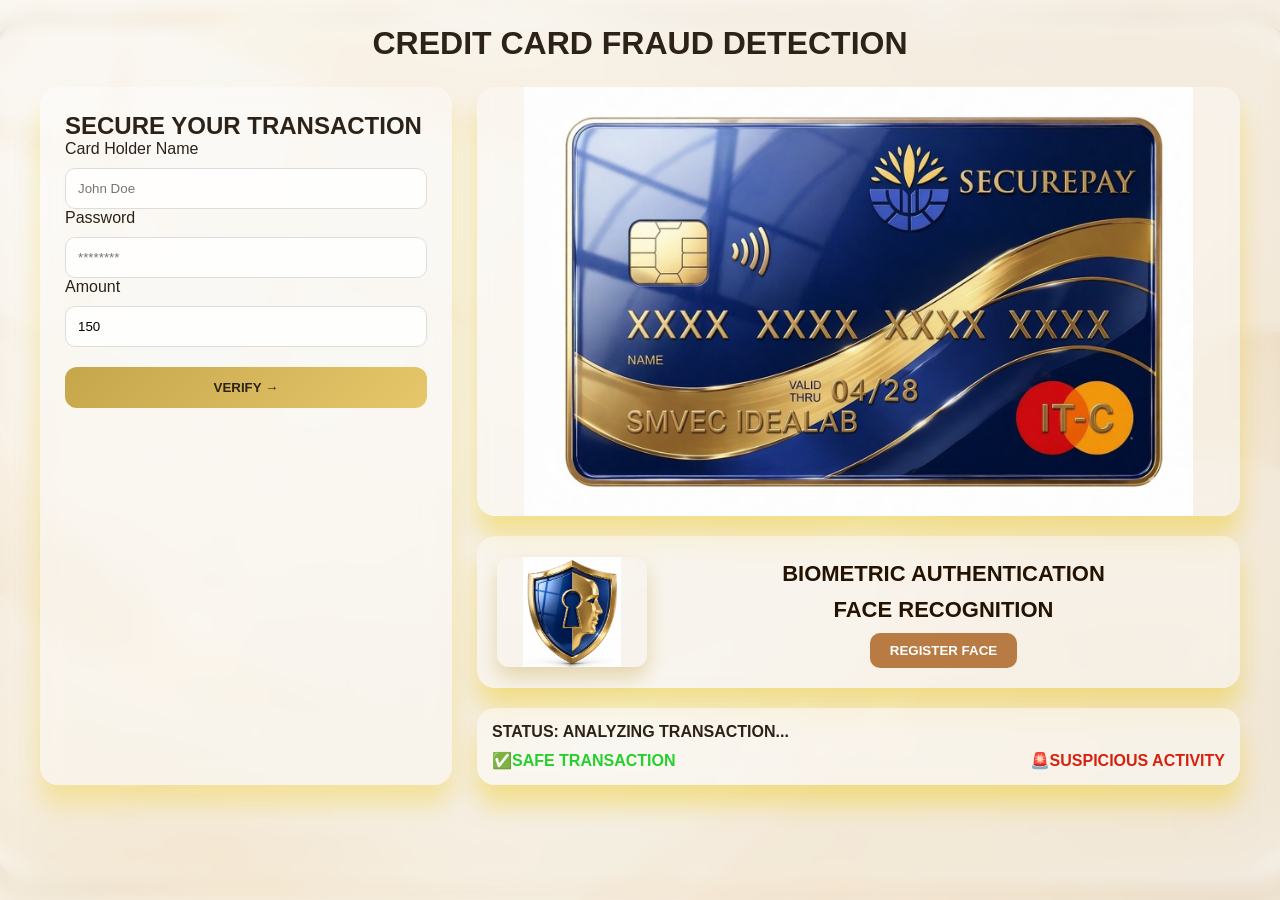
<file: frontend/index.html>
<!DOCTYPE html>
<html lang="en">
<head>
    <meta charset="UTF-8">
    <meta name="viewport" content="width=device-width, initial-scale=1.0">
    <title>Credit Card Fraud Detection</title>
    <link rel="stylesheet" href="style.css">
</head>
<body>

<div class="container">

    <!-- HEADER -->
    <div class="header">
        <h1>     CREDIT CARD FRAUD DETECTION</h1>
    </div>

    <div class="main">

        <!-- LEFT PANEL -->
        <div class="left-panel">
            <h2>SECURE YOUR TRANSACTION</h2>

            <label>Card Holder Name</label>
            <input type="text" placeholder="John Doe">

            <label>Password</label>
            <input type="password" placeholder="********">

            <label>Amount</label>
            <input type="number" value="150">

            <button onclick="submitForm()">VERIFY →</button>
        </div>

        <!-- RIGHT PANEL -->
        <div class="right-panel">

            <!-- CARD -->
            <div class="card-box">
                <img src="card.png" alt="Credit Card" class="real-card">
            </div>

            <!-- FACE RECOGNITION -->
            <div class="face-box">
                <div class="face-content">

                    <!-- IMAGE LEFT -->
                    <img src="logo.png" alt="Security Logo" class="face-logo">

                    <!-- TEXT RIGHT -->
                    <div class="face-text">
                        <h2>BIOMETRIC AUTHENTICATION</h2>
                        <h2>FACE RECOGNITION</h2>
                        <button onclick="registerFace()">REGISTER FACE</button>
                    </div>

                </div>
            </div>

            <!-- STATUS -->
            <div class="status-box">
                <p>STATUS: ANALYZING TRANSACTION...</p>
                <div class="status-indicators">
                    <span class="safe">✅SAFE TRANSACTION</span>
                    <span class="fraud">🚨SUSPICIOUS ACTIVITY</span>
                </div>
            </div>

        </div>

    </div>

</div>

<script src="script.js"></script>
</body>
</html>
</file>
<file: frontend/style.css>
/* RESET + GLOBAL */
* {
    margin: 0;
    padding: 0;
    box-sizing: border-box;
    font-family: 'Segoe UI', sans-serif;
    transition: all 0.3s ease-in-out;
}

/* BACKGROUND (UPDATED) */
body {
    background: 
        linear-gradient(135deg, rgba(247,243,236,0.6), rgba(232,223,207,0.6)),
        url("glass.png") no-repeat center center/cover;
    color: #2c2218;
    animation: fadeIn 1s ease forwards;
    min-height: 100vh;
}

/* GLASS OVERLAY */
body::before {
    content: "";
    position: fixed;
    inset: 0;
    background: rgba(255, 255, 255, 0.15);
    backdrop-filter: blur(8px);
    z-index: -1;
}

/* PAGE LOAD */
@keyframes fadeIn {
    from {
        opacity: 0;
        transform: translateY(20px);
    }
    to {
        opacity: 1;
        transform: translateY(0);
    }
}

/* MAIN */
.main {
    max-width: 1200px;
    margin: 0 auto;
    display: flex;
    gap: 25px;
}

/* CONTAINER */
.container {
    padding: 25px;
}

/* HEADER */
.header {
    text-align: center;
    margin-bottom: 25px;
}

.header h1 {
    font-size: 32px;
    font-weight: 700;
}

/* LEFT PANEL */
.left-panel {
    width: 35%;
    padding: 25px;
    border-radius: 18px;
    background: rgba(255, 255, 255, 0.35);
    backdrop-filter: blur(12px);
    box-shadow: 0 20px 25px rgba(238, 200, 10, 0.308);
    animation: floatCard 4s ease-in-out infinite;
}

@keyframes floatCard {
    0%, 100% { transform: translateY(0); }
    50% { transform: translateY(-8px); }
}

/* INPUT */
.left-panel input {
    width: 100%;
    padding: 12px;
    margin-top: 10px;
    border-radius: 10px;
    border: 1px solid #ddd;
    background: rgba(255,255,255,0.8);
}

.left-panel input:hover {
    transform: scale(1.02);
}

.left-panel input:focus {
    outline: none;
    border-color: #c6a64b;
    box-shadow: 0 0 8px rgba(198,166,75,0.3);
    transform: scale(1.05);
}

/* BUTTON */
.left-panel button {
    width: 100%;
    margin-top: 20px;
    padding: 13px;
    background: linear-gradient(135deg, #c6a64b, #e6c76a);
    color: #2c2218;
    border: none;
    border-radius: 12px;
    cursor: pointer;
    font-weight: bold;
    position: relative;
    overflow: hidden;
}

.left-panel button:hover {
    animation: pulse 0.6s ease;
    transform: translateY(-2px);
    box-shadow: 0 8px 20px rgba(198,166,75,0.4);
}

.left-panel button:active {
    transform: scale(0.95);
}

@keyframes pulse {
    0% { transform: scale(1); }
    50% { transform: scale(1.08); }
    100% { transform: scale(1); }
}

/* RIGHT PANEL */
.right-panel {
    width: 65%;
    display: flex;
    flex-direction: column;
    gap: 20px;
}

/* CARD BOX */
.card-box {
    border-radius: 18px;
    background: rgba(255,255,255,0.35);
    backdrop-filter: blur(10px);
    box-shadow: 0 20px 25px rgba(238, 200, 10, 0.4);
    display: flex;
    justify-content: center;
    align-items: center;
    aspect-ratio: 16/9;
    overflow: hidden;
    perspective: 800px;
}

.card-box:hover {
    transform: rotateY(8deg) rotateX(5deg) scale(1.02);
}

/* CARD IMAGE */
.real-card {
    width: 90%;
    height: 100%;
    object-fit: contain;
    transform-style: preserve-3d;
    animation: zoomCard 6s ease-in-out infinite;
}

.card-box:hover .real-card {
    animation-play-state: paused;
}

@keyframes zoomCard {
    0%, 100% { transform: scale(1); }
    50% { transform: scale(1.05); }
}

/* FACE BOX */
.face-box {
    padding: 20px;
    border-radius: 18px;
    background: rgba(255,255,255,0.35);
    backdrop-filter: blur(10px);
    box-shadow: 0 20px 25px rgba(238, 200, 10, 0.4);
    text-align: left;
    animation: slideInRight 1s ease forwards;
}

@keyframes slideInRight {
    from {
        opacity: 0;
        transform: translateX(40px);
    }
    to {
        opacity: 1;
        transform: translateX(0);
    }
}

/* FLEX */
.face-content {
    display: flex;
    align-items: center;
    gap: 20px;
}

/* LOGO */
.face-logo {
    width: 150px;
    height: 110px;
    object-fit: contain;
    border-radius: 12px;
    box-shadow: 0 10px 20px rgba(198,166,75,0.4);
    animation: logoFloat 5s ease-in-out infinite;
}

@keyframes logoFloat {
    0%, 100% { transform: translateY(0) rotate(0deg); }
    50% { transform: translateY(-6px) rotate(2deg); }
}

/* TEXT */
.face-text {
    flex: 1;
    text-align: center;
}

.face-text h2 {
    margin: 5px 0 10px;
    font-size: 22px;
    color: #251301;
}

/* FACE BUTTON */
.face-box button {
    background: #b77b43;
    color: #fff;
    font-weight: bold;
    padding: 10px 20px;
    border-radius: 10px;
    border: none;
    cursor: pointer;
}

.face-box button:hover {
    background: #e18d44;
    box-shadow: 0 0 15px rgba(225, 141, 68, 0.7);
    transform: translateY(-2px);
}

/* STATUS BOX */
.status-box {
    padding: 15px;
    border-radius: 18px;
    font-weight: bold;
    box-shadow: 0 20px 25px rgba(238, 200, 10, 0.4);
    background: rgba(255,255,255,0.45);
    backdrop-filter: blur(10px);
}

/* STATUS FLEX */
.status-indicators {
    display: flex;
    justify-content: space-between;
    margin-top: 10px;
}

/* STATUS ANIMATION */
.safe {
    color: #27cf2d;
    animation: safeBlink 1.5s infinite;
}

@keyframes safeBlink {
    0%, 100% { opacity: 1; }
    50% { opacity: 0.6; }
}

.fraud {
    color: #d6220e;
    animation: fraudBlink 1s infinite;
}

@keyframes fraudBlink {
    0%, 100% { opacity: 1; }
    50% { opacity: 0.3; }
}

/* HOVER LIFT EFFECT */
.card-box,
.face-box,
.status-box {
    transition: transform 0.3s ease, box-shadow 0.3s ease;
}

.card-box:hover,
.face-box:hover,
.status-box:hover {
    transform: translateY(-5px);
    box-shadow: 0 25px 30px rgba(0,0,0,0.15);
}
</file>
